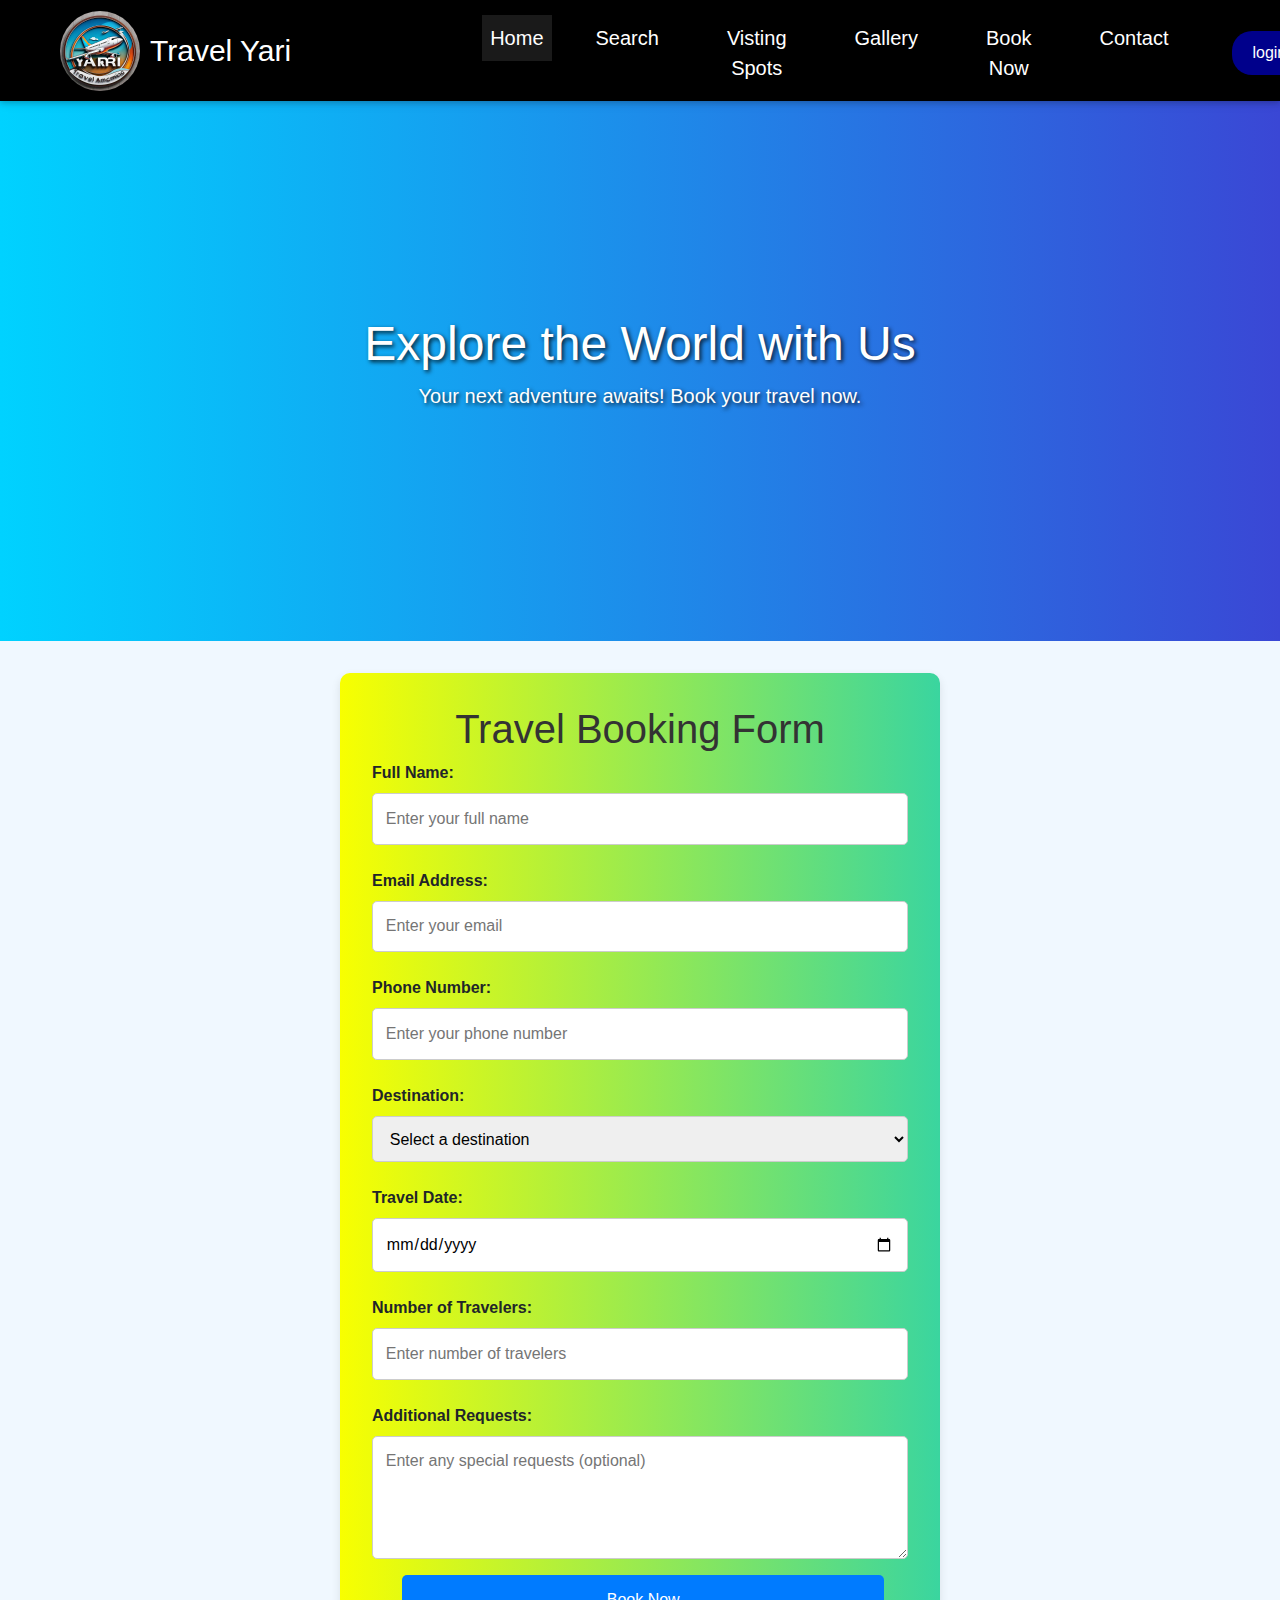
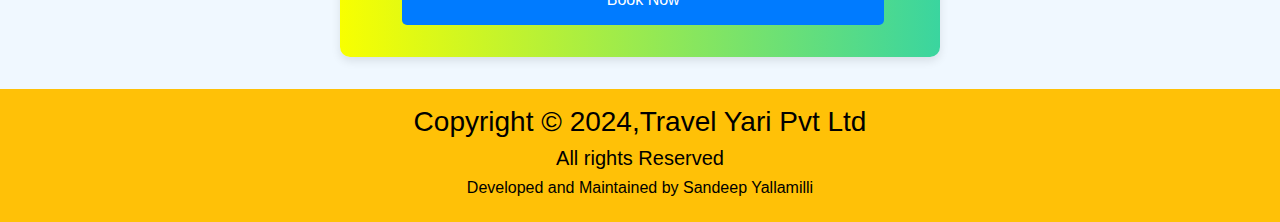
<file: booking.html>
<!DOCTYPE html>
<html lang="en">
<head>
    <meta charset="UTF-8">
    <title>Travelyari</title>
    <meta name="viewport" content="width=device-width, initial-scale=1.0">
    <link rel="stylesheet" href="mdb.css">
    <link rel="stylesheet" href="bootstrap1.css">
    <link rel="stylesheet" href="https://fonts.googleapis.com/css2?family=Poppins:wght@400;700&display=swap">
    <link rel="stylesheet" href="https://cdnjs.cloudflare.com/ajax/libs/font-awesome/4.7.0/css/font-awesome.min.css">
    <link rel="short icon" href="images/logo.jpg">
    <link rel="stylesheet" href="css/booking.css">
</head>
<body>
    <nav class="navbar navbar-expand-lg navbar-dark head">
        <img class="travel" src="images/travel.jpg">
        <a class="navbar-brand" href="index.html">Travel Yari</a>
        <div class="container">
                <ul class="navbar-nav">
                    <li class="nav-item active">
                      <a class="nav-link" href="index.html">Home <span class="sr-only">(current)</span></a>
                    </li>
                    <li class="nav-item px-3">
                      <a class="nav-link" href="search.html">Search</a>
                    </li>
                    <li class="nav-item px-3">
                      <a class="nav-link" href="visit.html">Visting Spots</a>
                    </li>
                    <li class="nav-item px-3">
                      <a class="nav-link" href="gallery.html">Gallery</a>
                    </li>
                    <li class="nav-item px-3">
                      <a class="nav-link" href="booking.html">Book Now</a>
                    </li>
                    <li class="nav-item px-3">
                        <a class="nav-link" href="contact.html">Contact</a>
                    </li>    
                </ul>
                <button><a href="login.html">login</a></button>
        </div>
    </nav>
    
<!-- Hero Section -->
<section class="hero text-center">
  <div>
      <h1>Explore the World with Us</h1>
      <p>Your next adventure awaits! Book your travel now.</p>
  </div>
</section>

<!-- Booking Form -->
 <section>
  <div class="container1">
    <h1 class="title">Travel Booking Form</h1>
    <form id="travelBookingForm">
        <!-- Traveler Name -->
        <div class="form-group">
            <label for="name">Full Name:</label>
            <input type="text" id="name" name="name" placeholder="Enter your full name" required>
        </div>
        <!-- Email Address -->
        <div class="form-group">
            <label for="email">Email Address:</label>
            <input type="email" id="email" name="email" placeholder="Enter your email" required>
        </div>
        <!-- Phone Number -->
        <div class="form-group">
            <label for="phone">Phone Number:</label>
            <input type="tel" id="phone" name="phone" placeholder="Enter your phone number" required>
        </div>
        <!-- Destination -->
        <div class="form-group">
            <label for="destination">Destination:</label>
            <select id="destination" name="destination" required>
                <option value="">Select a destination</option>
                <option value="paris">Paris</option>
                <option value="maldives">Maldives</option>
                <option value="tokyo">Tokyo</option>
                <option value="newyork">New York</option>
                <option value="dubai">Dubai</option>
            </select>
        </div>
        <!-- Travel Date -->
        <div class="form-group">
            <label for="travelDate">Travel Date:</label>
            <input type="date" id="travelDate" name="travelDate" required>
        </div>
        <!-- Number of Travelers -->
        <div class="form-group">
            <label for="travelers">Number of Travelers:</label>
            <input type="number" id="travelers" name="travelers" placeholder="Enter number of travelers" min="1" required>
        </div>
        <!-- Additional Requests -->
        <div class="form-group">
            <label for="requests">Additional Requests:</label>
            <textarea id="requests" name="requests" rows="4" placeholder="Enter any special requests (optional)"></textarea>
        </div>
        <!-- Submit Button -->
        <button class="ton" type="submit">Book Now</button>
    </form>
    <div id="responseMessage" class="response-message">
        Thank you! Your booking has been submitted successfully.
    </div>
</div>
 </section>
 <script>
  document.getElementById('travelBookingForm').addEventListener('submit', function(event) {
      event.preventDefault(); // Prevent default form submission

      const responseMessage = document.getElementById('responseMessage');
      responseMessage.style.display = 'block'; // Show the response message
      responseMessage.textContent = "Thank you! Your booking has been submitted successfully.";

      // Optionally reset the form
      event.target.reset();
  });
</script>
<footer class="p-3 bg-warning text-center">
  <div>
      <div class="col">
          <h3>Copyright &copy; 2024,Travel Yari Pvt Ltd</h3>
          <h5>All rights Reserved</h5>
          <h6>Developed and Maintained by Sandeep Yallamilli</h6>
      </div>
  </div>
</footer>
</body>
</html>
</file>
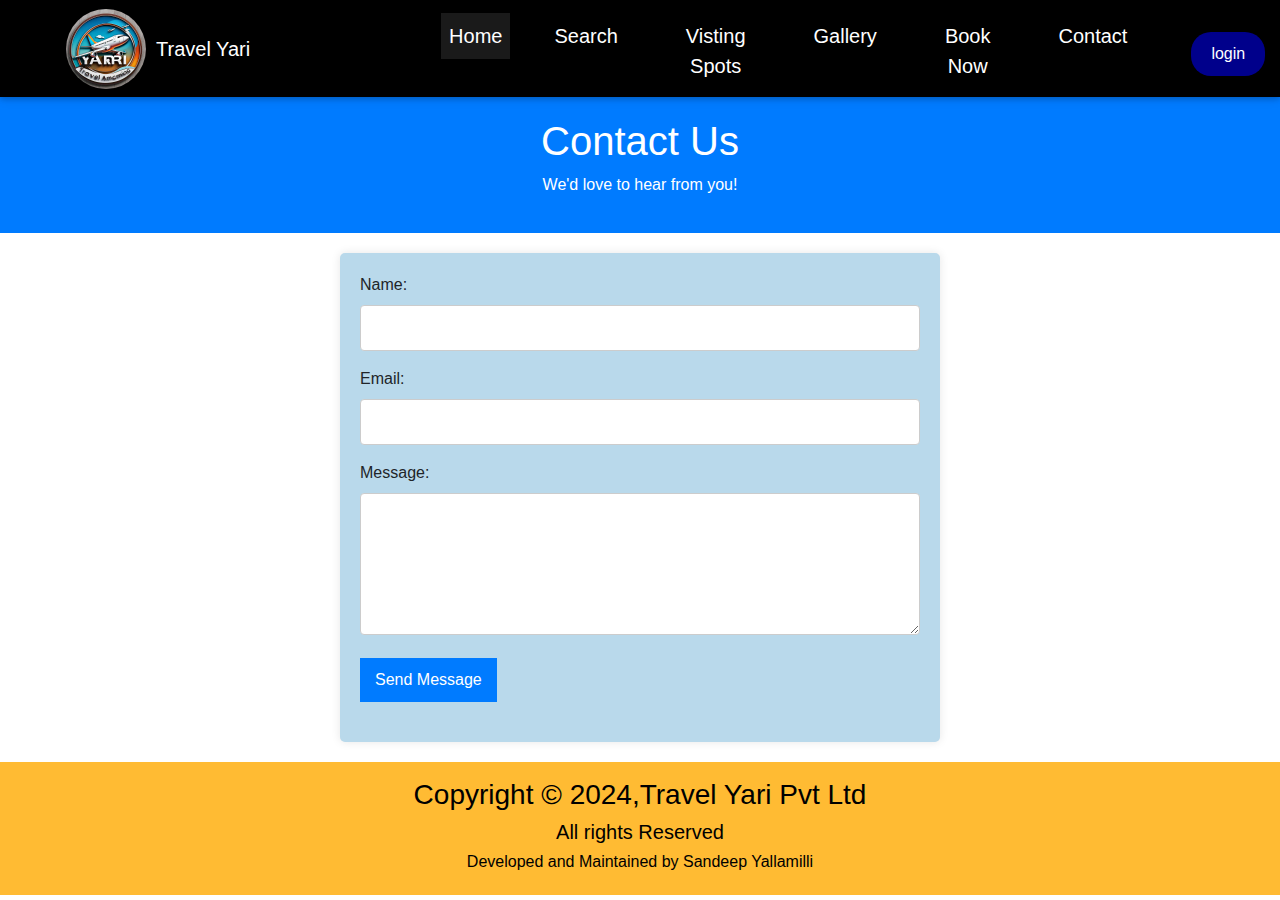
<file: contact.html>
<!DOCTYPE html>
<html lang="en">
<head>
    <meta charset="UTF-8">
    <meta name="viewport" content="width=device-width, initial-scale=1.0">
    <title>Travelyari</title>
    <link rel="stylesheet" href="css/contact.css">
    <link rel="stylesheet" href="bootstrap1.css">
    <link rel="stylesheet" href="mdb.css">
    <link rel="short icon" href="images/logo.jpg">
</head>
<body>
    <nav class="navbar navbar-expand-lg navbar-dark head">
        <img class="travel" src="images/travel.jpg">
        <a class="navbar-brand" href="index.html">Travel Yari</a>
        <div class="container">
                <ul class="navbar-nav">
                    <li class="nav-item active">
                      <a class="nav-link" href="index.html">Home <span class="sr-only">(current)</span></a>
                    </li>
                    <li class="nav-item px-3">
                      <a class="nav-link" href="search.html">Search</a>
                    </li>
                    <li class="nav-item px-3">
                      <a class="nav-link" href="visit.html">Visting Spots</a>
                    </li>
                    <li class="nav-item px-3">
                      <a class="nav-link" href="gallery.html">Gallery</a>
                    </li>
                    <li class="nav-item px-3">
                      <a class="nav-link" href="booking.html">Book Now</a>
                    </li>
                    <li class="nav-item px-3">
                        <a class="nav-link" href="contact.html">Contact</a>
                    </li>    
                </ul>
                <div class="contact">
                    <button><a href="login.html">login</a></button>
                </div>
        </div>  
    </nav>
    <header>
        <h1>Contact Us</h1>
        <p>We'd love to hear from you!</p>
    </header>
    
    <main>
        <form id="contactForm">
            <div class="form-group">
                <label for="name">Name:</label>
                <input type="text" id="name" name="name" required>
            </div>
            <div class="form-group">
                <label for="email">Email:</label>
                <input type="email" id="email" name="email" required>
            </div>
            <div class="form-group">
                <label for="message">Message:</label>
                <textarea id="message" name="message" rows="5" required></textarea>
            </div>
            <button type="submit">Send Message</button>
        </form>
        <div id="responseMessage" class="response-message"></div>
    </main>

    <footer class="p-3 bg-warning text-center">
        <div>
            <div class="col">
                <h3>Copyright &copy; 2024,Travel Yari Pvt Ltd</h3>
                <h5>All rights Reserved</h5>
                <h6>Developed and Maintained by Sandeep Yallamilli</h6>
            </div>
        </div>
    </footer>

    <script src="js/contact.js"></script>
</body>
</html>
</file>
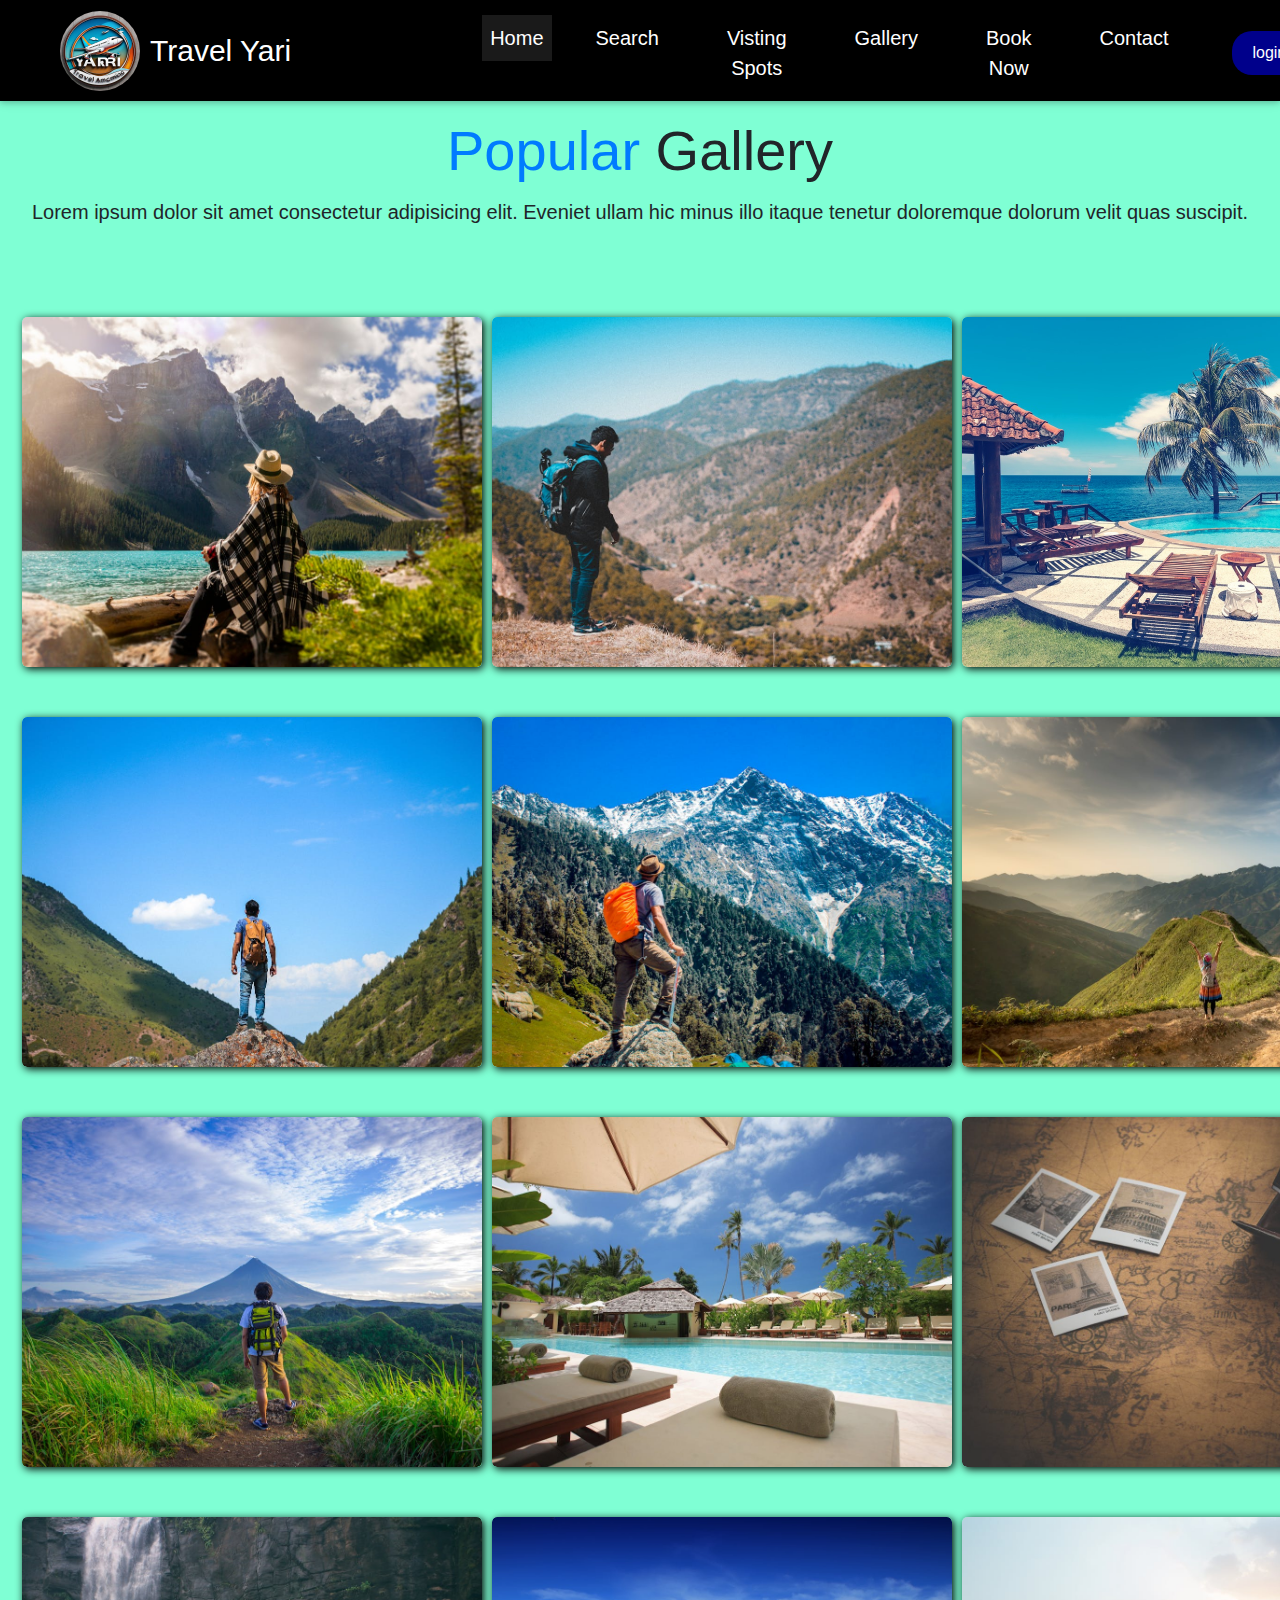
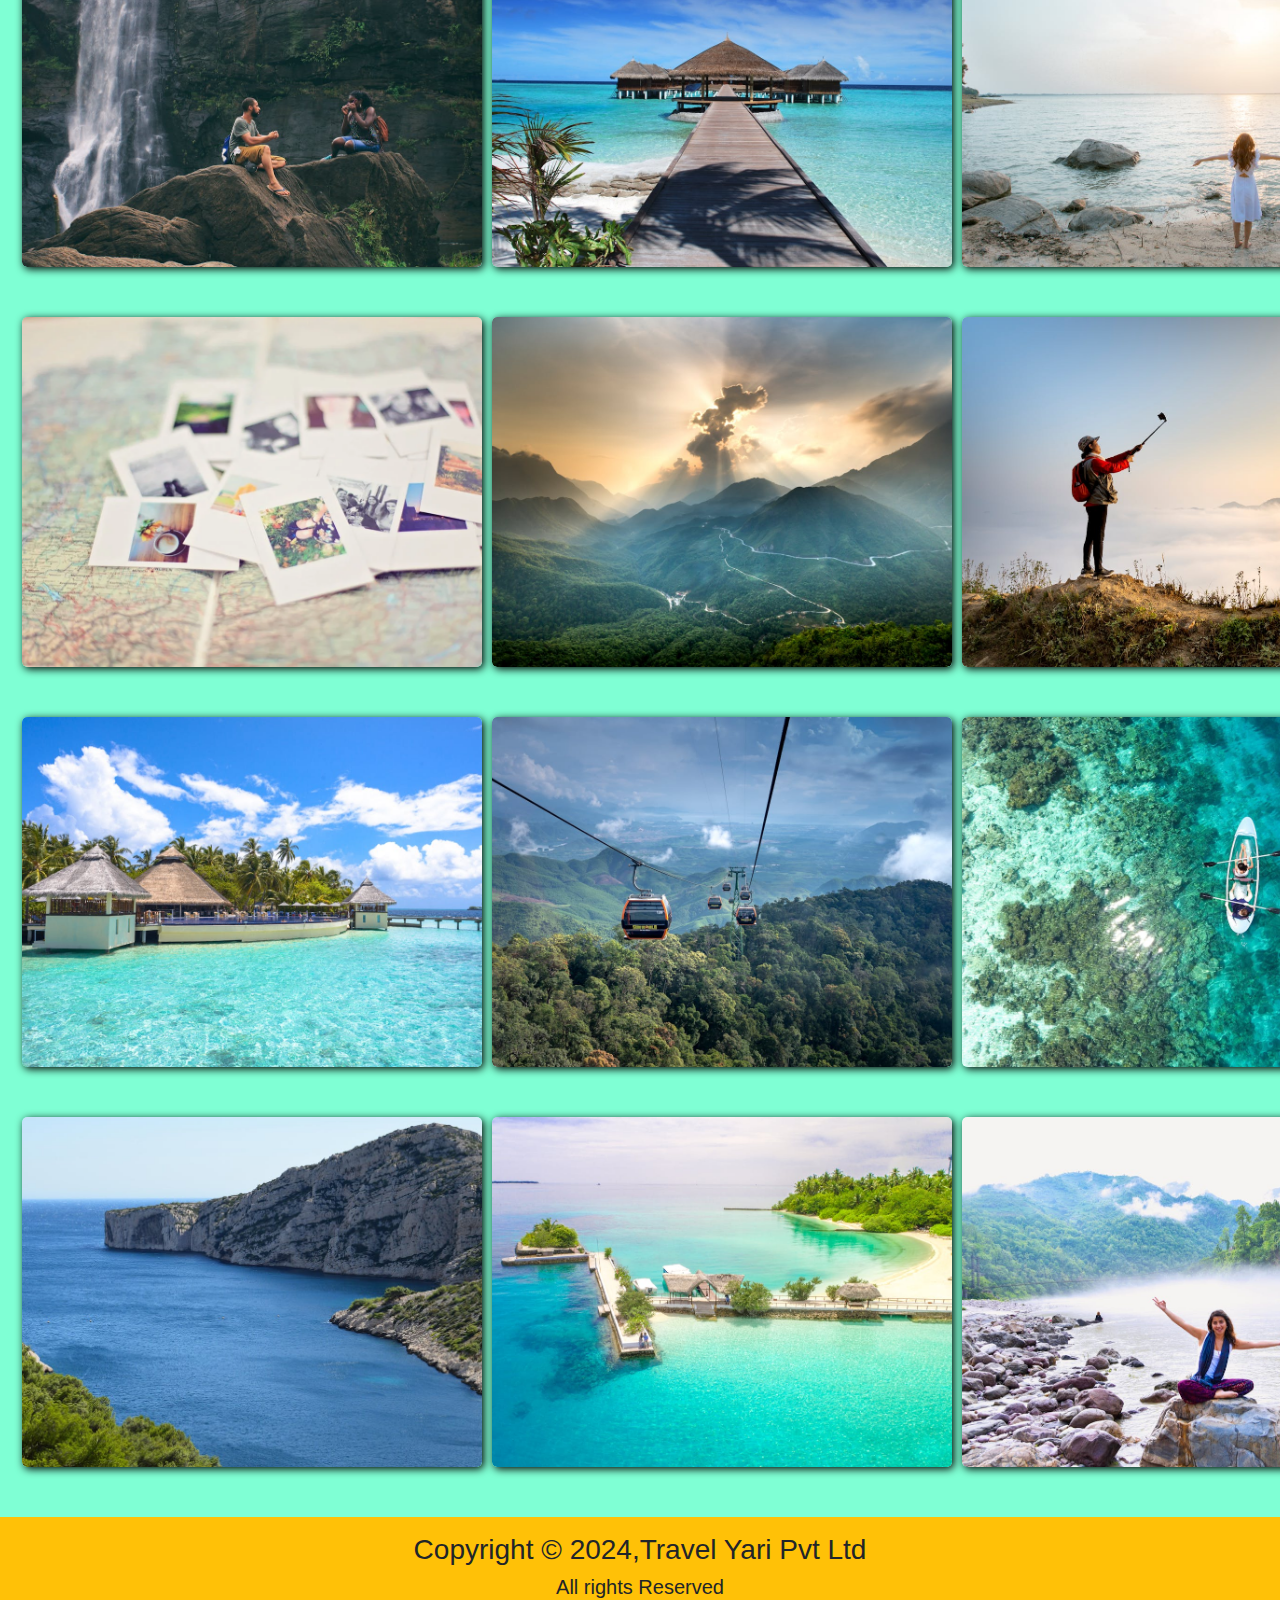
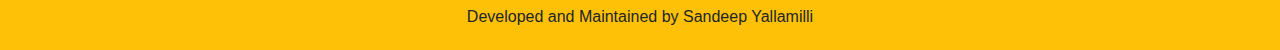
<file: gallery.html>
<!DOCTYPE html>
<html lang="en">
<head>
    <meta charset="UTF-8"><title>Travelyari</title>
    <meta name="viewport" content="width=device-width, initial-scale=1.0">
    
    <link rel="stylesheet" href="mdb.css">
    <link rel="stylesheet" href="bootstrap1.css">
    <link rel="stylesheet" href="https://fonts.googleapis.com/css2?family=Poppins:wght@400;700&display=swap">
    <link rel="stylesheet" href="https://cdnjs.cloudflare.com/ajax/libs/font-awesome/4.7.0/css/font-awesome.min.css">
    <link rel="short icon" href="images/logo.jpg">
    <link rel="stylesheet" href="css/gallery.css">
</head>
<body>
    <nav class="navbar navbar-expand-lg navbar-dark head">
        <img class="travel" src="images/travel.jpg">
        <a class="navbar-brand" href="index.html">Travel Yari</a>
        <div class="container">
                <ul class="navbar-nav">
                    <li class="nav-item active">
                      <a class="nav-link" href="index.html">Home <span class="sr-only">(current)</span></a>
                    </li>
                    <li class="nav-item px-3">
                      <a class="nav-link" href="search.html">Search</a>
                    </li>
                    <li class="nav-item px-3">
                      <a class="nav-link" href="visit.html">Visting Spots</a>
                    </li>
                    <li class="nav-item px-3">
                      <a class="nav-link" href="gallery.html">Gallery</a>
                    </li>
                    <li class="nav-item px-3">
                        <a class="nav-link" href="booking.html">Book Now</a>
                    </li>
                    <li class="nav-item px-3">
                      <a class="nav-link" href="contact.html">Contact</a>
                    </li>
                </ul>
                <button><a href="login.html">login</a></button>   
        </div>   
    </nav>
    <section>
        <div class="row text-center">
            <div class="col">
                 <h5 class="display-4 m-3">
                    <span class="text-primary">Popular</span> Gallery
                 </h5>
                 <p class="h5">Lorem ipsum dolor sit amet consectetur adipisicing elit. Eveniet ullam hic minus illo itaque tenetur doloremque dolorum velit quas suscipit.</p>
            </div>
        </div>
        <div class="gallery">
          <div class="box">
              <div class="image">
                  <img src="images/gallery1.jpeg">
              </div>
              <div class="image">
                  <img src="images/gallery2.jpeg">
              </div>
              <div class="image">
                  <img src="images/gallery3.png">
              </div>
          </div>
          <div class="box">
              <div class="image">
                  <img src="images/gallery4.jpeg">
              </div>
              <div class="image">
                  <img src="images/gallery5.jpeg">
              </div>
              <div class="image">
                  <img src="images/gallery6.jpeg">
              </div>
          </div>
          <div class="box">
              <div class="image">
                  <img src="images/gallery7.jpeg">
              </div>
              <div class="image">
                  <img src="images/gallery8.jpeg">
              </div>
              <div class="image">
                  <img src="images/gallery9.jpeg">
              </div>
          </div>
          <div class="box">
              <div class="image">
                  <img src="images/gallery10.jpeg">
              </div>
              <div class="image">
                  <img src="images/gallery11.jpeg">
              </div>
              <div class="image">
                  <img src="images/gallery12.jpeg">
              </div>
          </div>
          <div class="box">
              <div class="image">
                  <img src="images/gallery13.webp">
              </div>
              <div class="image">
                  <img src="images/gallery14.jpeg">
              </div>
              <div class="image">
                  <img src="images/gallery15.jpeg">
              </div>
          </div>
          <div class="box">
              <div class="image">
                  <img src="images/gallery16.jpeg">
              </div>
              <div class="image">
                  <img src="images/gallery17.jpeg">
              </div>
              <div class="image">
                  <img src="images/gallery18.jpeg">
              </div>
          </div>
          <div class="box">
              <div class="image">
                  <img src="images/gallery19.jpeg">
              </div>
              <div class="image">
                  <img src="images/gallery20.jpeg">
              </div>
              <div class="image">
                  <img src="images/gallery21.jpeg">
              </div>
          </div>
        </div>
    </section>
    <footer class="p-3 bg-warning text-center">
        <div>
            <div class="col">
                <h3>Copyright &copy; 2024,Travel Yari Pvt Ltd</h3>
                <h5>All rights Reserved</h5>
                <h6>Developed and Maintained by Sandeep Yallamilli</h6>
            </div>
        </div>
    </footer>


</body>  
</html>
</file>
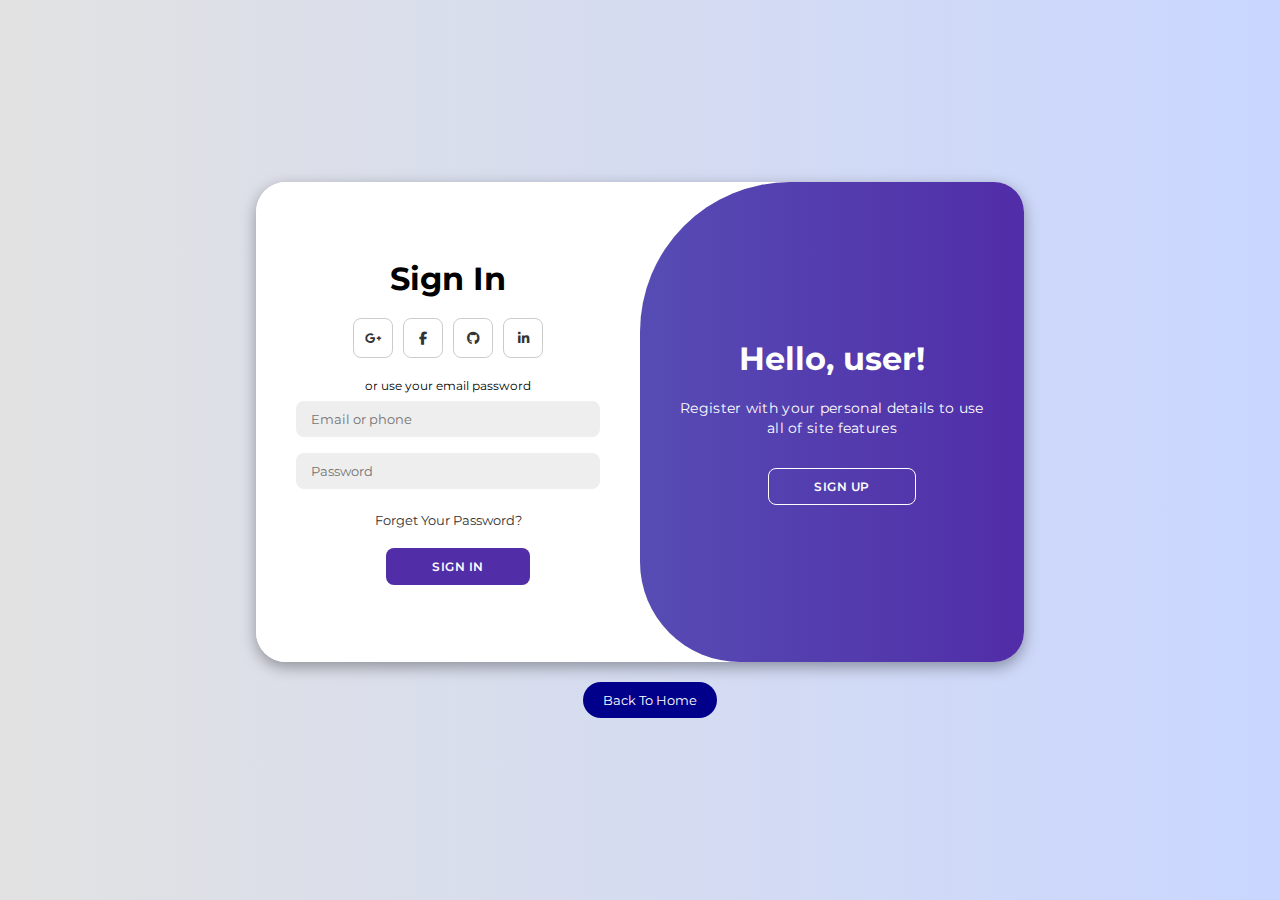
<file: login.html>
<!DOCTYPE html>
<html lang="en">

<head>
    <meta charset="UTF-8">
    <meta name="viewport" content="width=device-width, initial-scale=1.0">
    <link rel="stylesheet" href="https://cdnjs.cloudflare.com/ajax/libs/font-awesome/6.4.2/css/all.min.css">
    <link rel="stylesheet" href="css/login.css">
    <link rel="short icon" href="images/logo.jpg">
    <title>Travelyari</title>
</head>

<body>

    <div class="container" id="container">
        <div class="form-container sign-up">
            <form>
                <h1>Create Account</h1>
                <div class="social-icons">
                    <a href="#" class="icon"><i class="fa-brands fa-google-plus-g"></i></a>
                    <a href="#" class="icon"><i class="fa-brands fa-facebook-f"></i></a>
                    <a href="#" class="icon"><i class="fa-brands fa-github"></i></a>
                    <a href="#" class="icon"><i class="fa-brands fa-linkedin-in"></i></a>
                </div>
                <span>or use your email for registeration</span>
                <input type="text" placeholder="Name">
                <input type="email" placeholder="Email">
                <input type="password" placeholder="Password">
                <button>Sign Up</button>
            </form>
        </div>
        <div class="form-container sign-in">
            <form>
                <h1>Sign In</h1>
                <div class="social-icons">
                    <a href="#" class="icon"><i class="fa-brands fa-google-plus-g"></i></a>
                    <a href="#" class="icon"><i class="fa-brands fa-facebook-f"></i></a>
                    <a href="#" class="icon"><i class="fa-brands fa-github"></i></a>
                    <a href="#" class="icon"><i class="fa-brands fa-linkedin-in"></i></a>
                </div>
                <span>or use your email password</span>
                <input type="email" placeholder="Email or phone" id="email">
                <input type="password" placeholder="Password" id="password">
                <a href="#">Forget Your Password?</a>
                <button>Sign In</button>
            </form>
        </div>
        <div class="toggle-container">
            <div class="toggle">
                <div class="toggle-panel toggle-left">
                    <h1>Welcome Back!</h1>
                    <p>Enter your personal details to use all of site features</p>
                    <button class="hidden" id="login">Sign In</button>
                </div>
                <div class="toggle-panel toggle-right">
                    <h1>Hello, user!</h1>
                    <p>Register with your personal details to use all of site features</p>
                    <button class="hidden" id="register">Sign Up</button>
                </div>
            </div>
        </div> 
    </div>
    <button><a href="index.html">Back To Home</a></button>  
    <script src="js/script.js"></script>
</body>

</html>
</file>
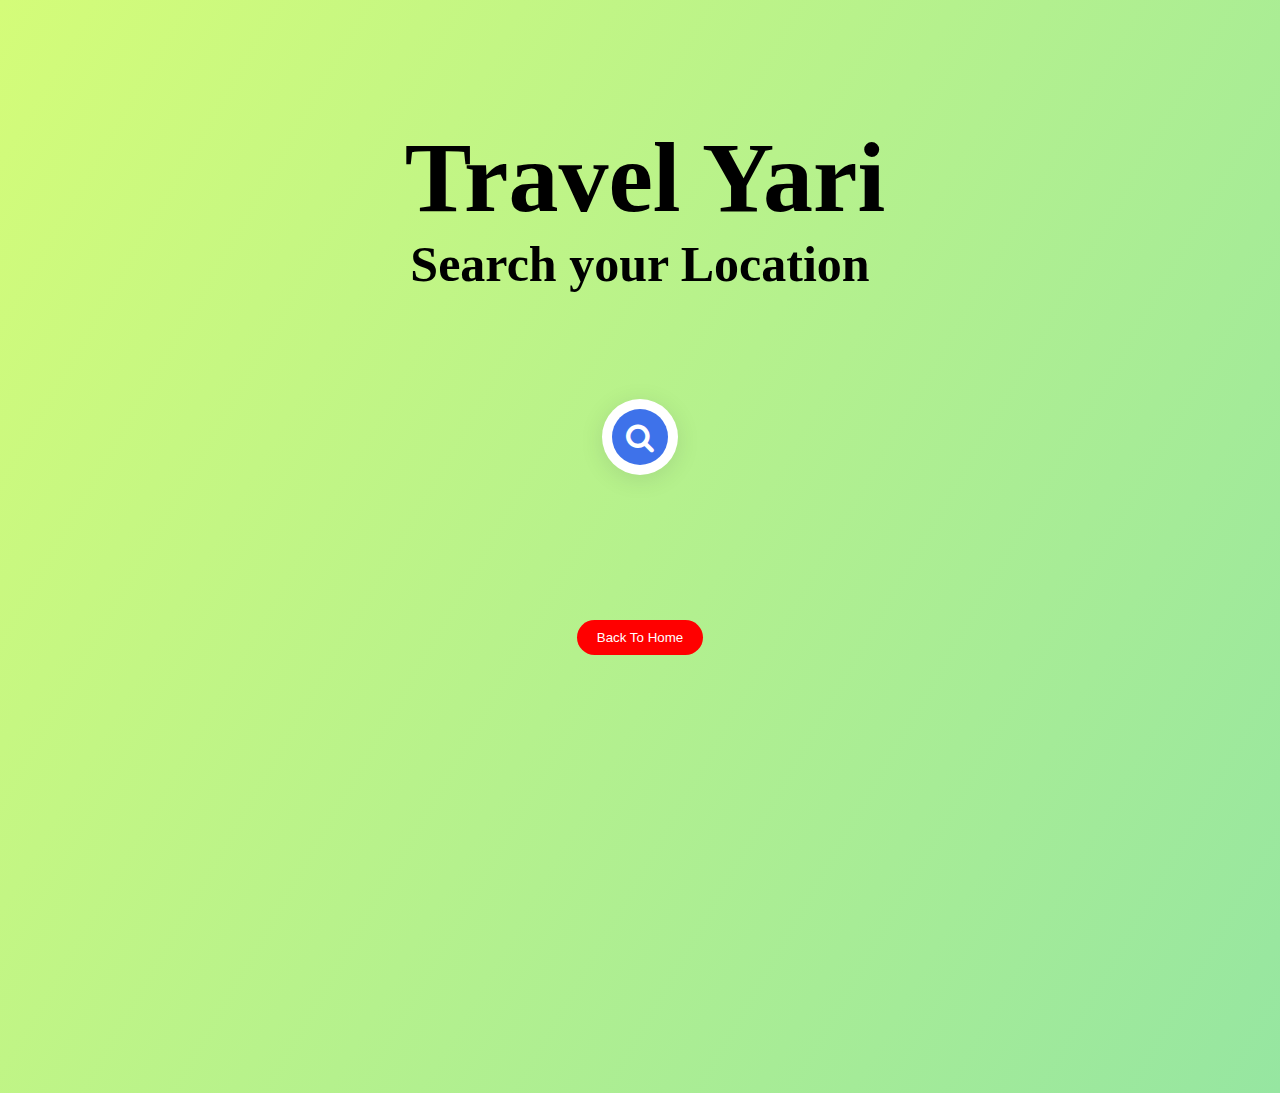
<file: search.html>
<!DOCTYPE html>
    <html lang="en">
    <head>
        <meta charset="UTF-8">
        <meta name="viewport" content="width=device-width, initial-scale=1.0">
        <link rel="stylesheet" href="https://cdnjs.cloudflare.com/ajax/libs/font-awesome/4.7.0/css/font-awesome.min.css">
        <link rel="stylesheet" href="css/search.css">
        <link rel="short icon" href="images/logo.jpg">
        <title>Travelyari</title>
    </head>
    <body>
        <div>
            <h1>Travel Yari</h1>
            <h2>Search your Location</h2>
        </div>
        <div class="container">
            <form action="https://www.google.com/search" class="search" id="search-bar">
                <input type="search" placeholder="Such your Location..." name="q" class="search__input">
    
                <div class="search__button" id="search-button">
                    <i class="fa fa-search search__icon"></i>
                    <i class="fa fa-times search__close"></i>
                </div>
            </form>
            <button><a href="index.html">Back To Home</a></button>   
        </div>
        
        <script src="js/search.js"></script>
    </body>
</html>
</file>
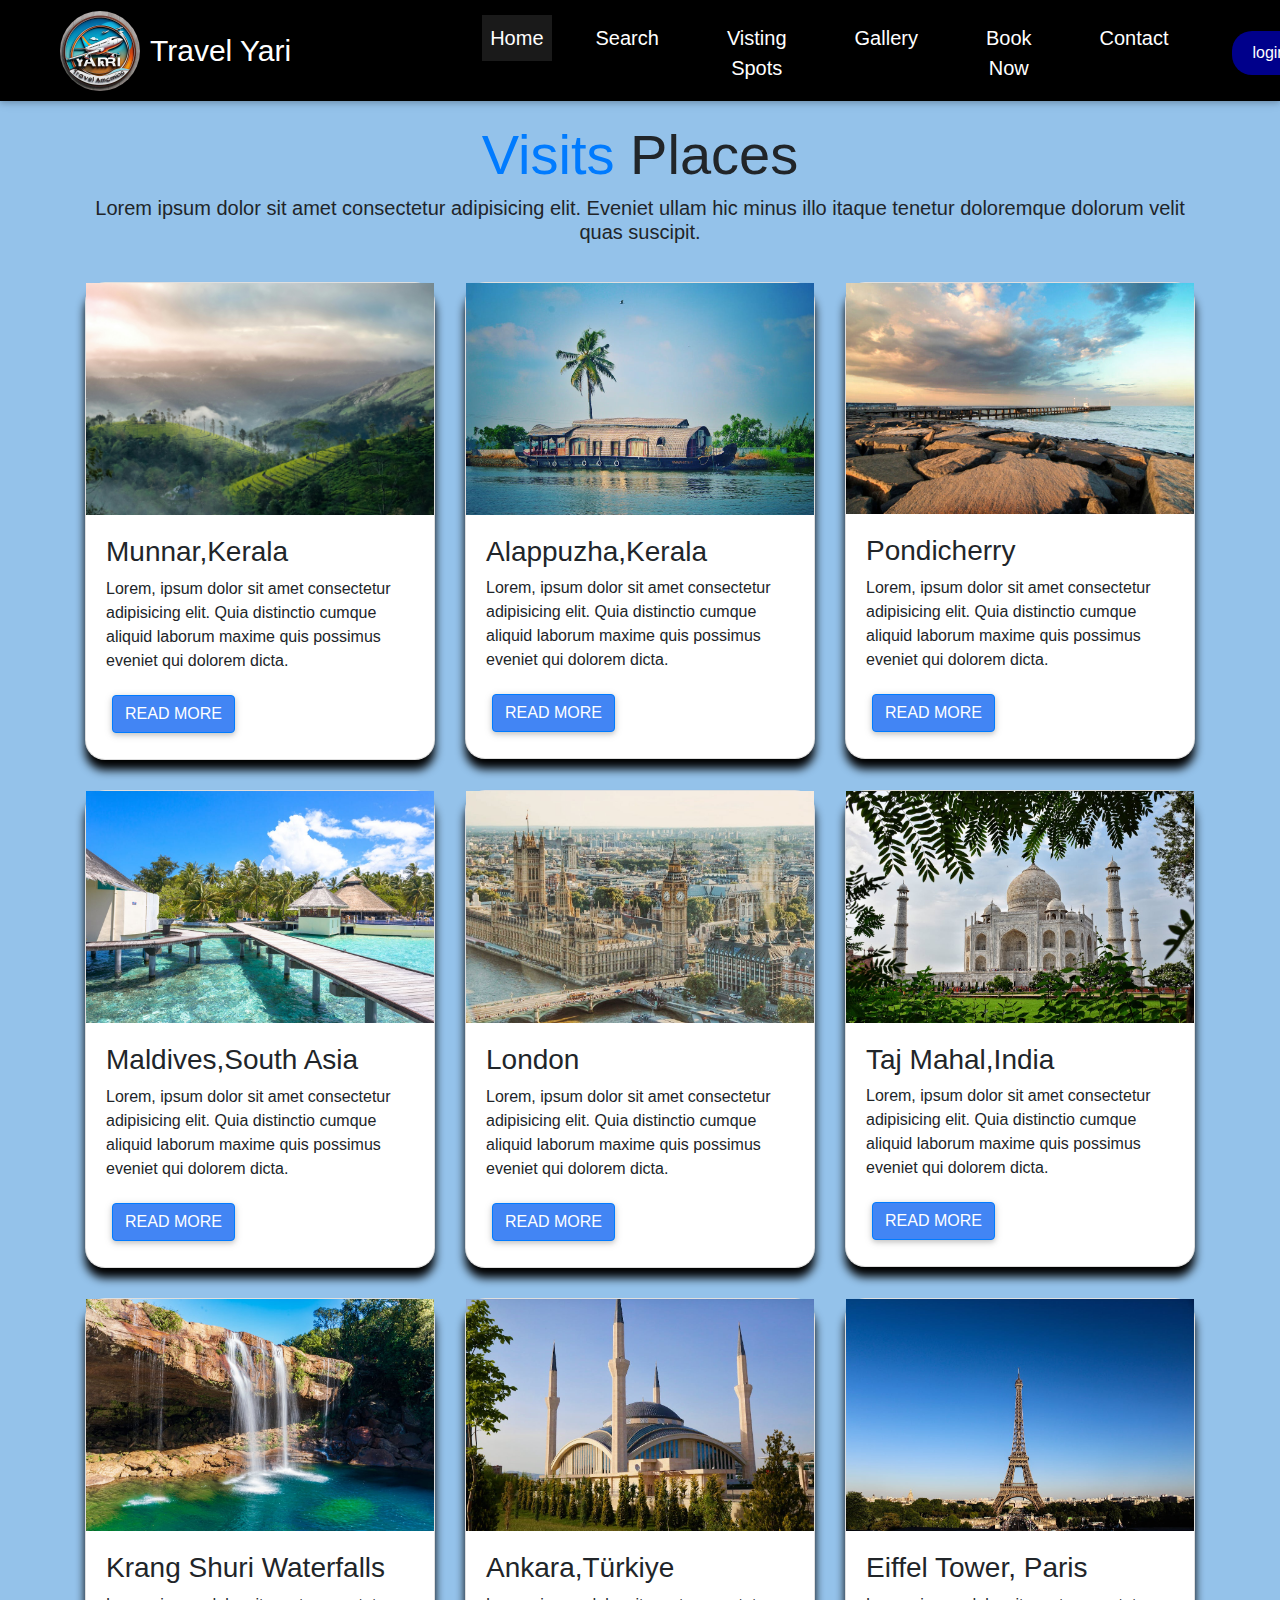
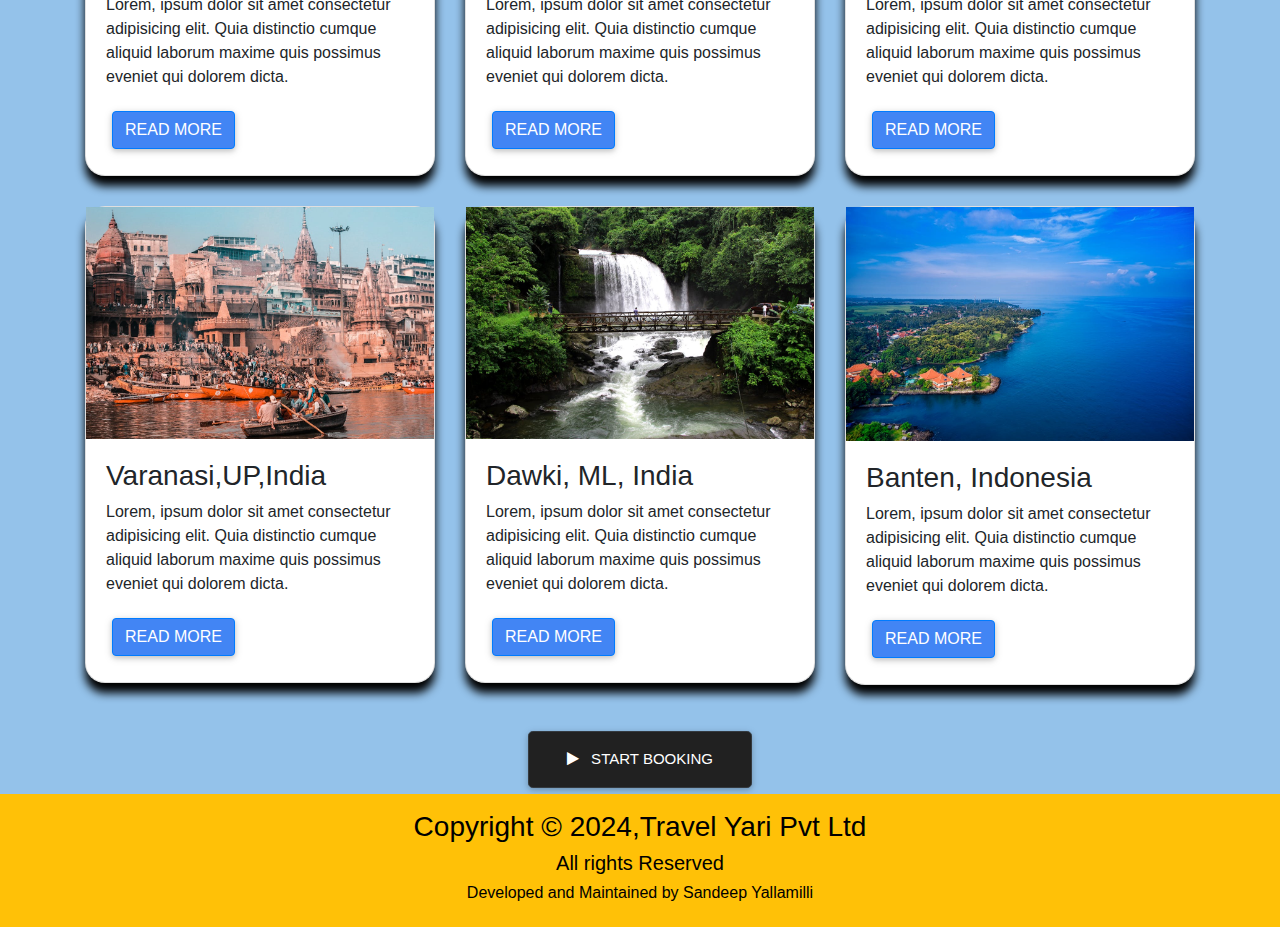
<file: visit.html>
<!DOCTYPE html>
<html lang="en">
<head>
    <meta charset="UTF-8"><title>Travelyari</title>
    <meta name="viewport" content="width=device-width, initial-scale=1.0">
    
    <link rel="stylesheet" href="mdb.css">
    <link rel="stylesheet" href="bootstrap1.css">
    <link rel="stylesheet" href="https://fonts.googleapis.com/css2?family=Poppins:wght@400;700&display=swap">
    <link rel="stylesheet" href="https://cdnjs.cloudflare.com/ajax/libs/font-awesome/4.7.0/css/font-awesome.min.css">
    <link rel="short icon" href="images/logo.jpg">
    <link rel="stylesheet" href="css/visit.css">
</head>
<body>
    <nav class="navbar navbar-expand-lg navbar-dark head">
        <img class="travel" src="images/travel.jpg">
        <a class="navbar-brand" href="index.html">Travel Yari</a>
        <div class="container">
                <ul class="navbar-nav">
                    <li class="nav-item active">
                      <a class="nav-link" href="index.html">Home <span class="sr-only">(current)</span></a>
                    </li>
                    <li class="nav-item px-3">
                      <a class="nav-link" href="search.html">Search</a>
                    </li>
                    <li class="nav-item px-3">
                      <a class="nav-link" href="visit.html">Visting Spots</a>
                    </li>
                    <li class="nav-item px-3">
                      <a class="nav-link" href="gallery.html">Gallery</a>
                    </li>
                    <li class="nav-item px-3">
                        <a class="nav-link" href="booking.html">Book Now</a>
                    </li>
                    <li class="nav-item px-3">
                      <a class="nav-link" href="contact.html">Contact</a>
                    </li>
                </ul>
                <button><a href="login.html">login</a></button>   
        </div>   
    </nav>

    <section>
        <div class="container">
                <div class="row text-center">
                   <div class="col">
                        <h5 class="display-4">
                           <span class="text-primary">Visits</span> Places
                        </h5>
                        <p class="h5">Lorem ipsum dolor sit amet consectetur adipisicing elit. Eveniet ullam hic minus illo itaque tenetur doloremque dolorum velit quas suscipit.</p>
                    </div>
                </div>
                <div class="row site">
                    <div class="col-md-4">
                        <div class="card img">
                            <img src="images/card1.jpeg" class="img-fluid">
                            <div class="card-body">
                                <h3>Munnar,Kerala</h3>
                                <p>Lorem, ipsum dolor sit amet consectetur adipisicing elit. Quia distinctio cumque aliquid laborum maxime quis possimus eveniet qui dolorem dicta.</p>
                                <button class="btn btn-primary">Read More</button>
                            </div>
                        </div>                      
                    </div>
                    <div class="col-md-4">
                       <div class="card img">
                           <img src="images/card2.jpeg" class="img-fluid">
                            <div class="card-body">
                              <h3>Alappuzha,Kerala</h3>
                              <p>Lorem, ipsum dolor sit amet consectetur adipisicing elit. Quia distinctio cumque aliquid laborum maxime quis possimus eveniet qui dolorem dicta.</p>
                                <button class="btn btn-primary">Read More</button>
                            </div>
                        </div>
                    </div>
                    <div class="col-md-4">
                       <div class="card img">
                            <img src="images/card3.jpg" class="img-fluid">
                            <div class="card-body">
                               <h3>Pondicherry</h3>
                               <p>Lorem, ipsum dolor sit amet consectetur adipisicing elit. Quia distinctio cumque aliquid laborum maxime quis possimus eveniet qui dolorem dicta.</p>
                               <button class="btn btn-primary">Read More</button>
                            </div>
                        </div>
                    </div>
                </div>
                <div class="row site">
                    <div class="col-md-4">
                        <div class="card img">
                            <img src="images/card4.jpeg" class="img-fluid">
                            <div class="card-body">
                                <h3>Maldives,South Asia</h3>
                                <p>Lorem, ipsum dolor sit amet consectetur adipisicing elit. Quia distinctio cumque aliquid laborum maxime quis possimus eveniet qui dolorem dicta.</p>
                                <button class="btn btn-primary">Read More</button>
                            </div>
                        </div>                      
                    </div>
                    <div class="col-md-4">
                       <div class="card img">
                           <img src="images/card5.jpeg" class="img-fluid">
                            <div class="card-body">
                              <h3>London</h3>
                              <p>Lorem, ipsum dolor sit amet consectetur adipisicing elit. Quia distinctio cumque aliquid laborum maxime quis possimus eveniet qui dolorem dicta.</p>
                                <button class="btn btn-primary">Read More</button>
                            </div>
                        </div>
                    </div>
                    <div class="col-md-4">
                       <div class="card img">
                            <img src="images/card6.jpeg" class="img-fluid">
                            <div class="card-body">
                               <h3>Taj Mahal,India</h3>
                               <p>Lorem, ipsum dolor sit amet consectetur adipisicing elit. Quia distinctio cumque aliquid laborum maxime quis possimus eveniet qui dolorem dicta.</p>
                               <button class="btn btn-primary">Read More</button>
                            </div>
                        </div>
                    </div>
                </div>        
        </div>
        <div class="container">

            <div class="row site">
                <div class="col-md-4">
                    <div class="card img">
                        <img src="images/card7.jpeg" class="img-fluid">
                        <div class="card-body">
                            <h3>Krang Shuri Waterfalls</h3>
                            <p>Lorem, ipsum dolor sit amet consectetur adipisicing elit. Quia distinctio cumque aliquid laborum maxime quis possimus eveniet qui dolorem dicta.</p>
                            <button class="btn btn-primary">Read More</button>
                        </div>
                    </div>                      
                </div>
                <div class="col-md-4">
                   <div class="card img">
                       <img src="images/card8.jpeg" class="img-fluid">
                        <div class="card-body">
                          <h3> Ankara,Türkiye</h3>
                          <p>Lorem, ipsum dolor sit amet consectetur adipisicing elit. Quia distinctio cumque aliquid laborum maxime quis possimus eveniet qui dolorem dicta.</p>
                            <button class="btn btn-primary">Read More</button>
                        </div>
                    </div>
                </div>
                <div class="col-md-4">
                   <div class="card img">
                        <img src="images/card9.jpeg" class="img-fluid">
                        <div class="card-body">
                           <h3>Eiffel Tower, Paris</h3>
                           <p>Lorem, ipsum dolor sit amet consectetur adipisicing elit. Quia distinctio cumque aliquid laborum maxime quis possimus eveniet qui dolorem dicta.</p>
                           <button class="btn btn-primary">Read More</button>
                        </div>
                    </div>
                </div>
            </div>
            <div class="row site">
                <div class="col-md-4">
                    <div class="card img">
                        <img src="images/card10.jpeg" class="img-fluid">
                        <div class="card-body">
                            <h3>Varanasi,UP,India</h3>
                            <p>Lorem, ipsum dolor sit amet consectetur adipisicing elit. Quia distinctio cumque aliquid laborum maxime quis possimus eveniet qui dolorem dicta.</p>
                            <button class="btn btn-primary">Read More</button>
                        </div>
                    </div>                      
                </div>
                <div class="col-md-4">
                   <div class="card img">
                       <img src="images/card11.jpeg" class="img-fluid">
                        <div class="card-body">
                          <h3>Dawki, ML, India</h3>
                          <p>Lorem, ipsum dolor sit amet consectetur adipisicing elit. Quia distinctio cumque aliquid laborum maxime quis possimus eveniet qui dolorem dicta.</p>
                            <button class="btn btn-primary">Read More</button>
                        </div>
                    </div>
                </div>
                <div class="col-md-4">
                   <div class="card img">
                        <img src="images/card12.jpeg" class="img-fluid">
                        <div class="card-body">
                           <h3>Banten, Indonesia</h3>
                           <p>Lorem, ipsum dolor sit amet consectetur adipisicing elit. Quia distinctio cumque aliquid laborum maxime quis possimus eveniet qui dolorem dicta.</p>
                           <button class="btn btn-primary">Read More</button>
                        </div>
                    </div>
                </div>
            </div>  
            <div class="row mt-3">
                <div class="col text-center">
                    <button class="btn btn-dark btn-lg site">
                      <a href="booking.html"><i class="fa fa-play mr-2"></i> START BOOKING</a>
                    </button>
                </div>
            </div>
    </div>
    </section>  
    <footer class="p-3 bg-warning text-center">
        <div>
            <div class="col">
                <h3>Copyright &copy; 2024,Travel Yari Pvt Ltd</h3>
                <h5>All rights Reserved</h5>
                <h6>Developed and Maintained by Sandeep Yallamilli</h6>
            </div>
        </div>
    </footer>
</body>
</html>
</file>
<file: css/booking.css>
body{
    overflow-x: hidden;
    background-color:aliceblue;
   }
   .head{
    background-color: black;
    color: white;
    padding: 10px;
    text-align: center;
   }
   .top:hover {
    transform: scale(1.1);
    cursor: pointer;
   }
   .img{
    box-shadow:  0px 10px 10px black;
    border-radius: 20px 20px;
   }
   .site{
    margin-top: 30px;
   }
   
   .container{
    margin-top: 20px;
   }
   .navbar-brand{
    font-size: 30px;
    padding: 10px;
    color: white;
   }
   .nav-item {
    color: white;
    font-size: 20px;
   }  
   .top1{
    margin-top: -20%;
   }
   .down{
    margin-top: -20px;
   }
   button{
    margin-top: -15px;
    padding: 10px 20px;
    border-radius: 20px;
    background-color: darkblue;
    color: white;
    border: none;
    cursor: pointer;
    margin-left: 20px;
   }
   button a{
    color: white;
    text-decoration: none;

   }
    .navbar-nav{
    margin-left: 150px;
    margin-top: -15px;
   }
    .navbar-nav li{
    margin-right: 20px;
   }
   .travel{
    width: 80px;
    height: 80px;
    border-radius: 150px;
    margin-left: 50px;
   }
   /* Hero Section */
   .hero {
    background: linear-gradient(90deg, #00d2ff 0%, #3a47d5 100%);
    height: 60vh;
    display: flex;
    align-items: center;
    justify-content: center;
    color: white;
    text-shadow: 2px 2px 4px rgba(0, 0, 0, 0.8);
}
.hero h1 {
    font-size: 3rem;
}
.hero p {
    font-size: 1.25rem;
    margin-top: 0.5rem;
}

/* booking section */
.container1 {
    max-width: 600px;
    margin: 2rem auto;
    background: linear-gradient(90deg, #f8ff00 0%, #3ad59f 100%);
    padding: 2rem;
    border-radius: 10px;
    box-shadow: 0 4px 10px rgba(0, 0, 0, 0.1);
}
.title {
    text-align: center;
    color: #333;
}
.form-group {
    margin-bottom: 1.5rem;
}
.form-group label {
    display: block;
    margin-bottom: 0.5rem;
    font-weight: bold;
}
.form-group input,
.form-group select,
.form-group textarea {
    width: 100%;
    padding: 0.8rem;
    border: 1px solid #ccc;
    border-radius: 5px;
    font-size: 1rem;
}
.form-group textarea {
    resize: vertical;
}
.form-group input:focus,
.form-group select:focus,
.form-group textarea:focus {
    outline: none;
    border-color: #007bff;
    box-shadow: 0 0 5px rgba(0, 123, 255, 0.5);
}
.ton {
    display: block;
    width: 90%;
    padding: 0.8rem;
    background-color: #007bff;
    color: white;
    border: none;
    border-radius: 5px;
    font-size: 1rem;
    cursor: pointer;
    transition: background-color 0.3s;
    margin-left: 30px;
  
}
.ton:hover {
    background-color: #0056b3;
}
.response-message {
    margin-top: 1rem;
    text-align: center;
    font-size: 1rem;
    display: none;
    color: green;
}

/* Footer */
footer {
    text-align: center;
    padding: 10px;
    background: #007BFF;
    color: black;
    position: relative;
    bottom: 0;
    width: 100%;
}
::-webkit-scrollbar{
    width: 5px;
}

::-webkit-scrollbar-thumb{
    background: #0cc1e1;
    border-radius: 30px;
}
   .animate-right {
        animation: rightToLeft 4.5s ease-in-out infinite ;
    }
      .animate-left{
        animation: leftToRight 4.5s ease-in-out infinite;
    }
</file>
<file: css/contact.css>
body {
    font-family: Arial, sans-serif;
    margin: 0;
    padding: 0;
    background-color: aliceblue;
}
.head{
    background-color: black;
    color: white;
    padding: 10px;
    text-align: center;
   }
   .img{
    box-shadow:  0px 10px 10px black;
    border-radius: 20px 20px;
   }
   .site{
    margin-top: 30px;
   }
   
   .container{
    margin-top: 20px;
   }
   .navbar-brand{
    font-size: 30px;
    padding: 10px;
    color: white;
   }
   .nav-item {
    color: white;
    font-size: 20px;
   }  

   .contact button{
    margin-top: -15px;
    padding: 10px 20px;
    border-radius: 20px;
    background-color: darkblue;
    color: white;
    border: none;
    cursor: pointer;
    margin-left: 20px;
   }
    .contact button a{
    color: white;
    text-decoration: none;

   }
    .navbar-nav{
    margin-left: 150px;
    margin-top: -15px;
   }
    .navbar-nav li{
    margin-right: 20px;
   }
   .travel{
    width: 80px;
    height: 80px;
    border-radius: 150px;
    margin-left: 50px;
   }

header {
    background: #007BFF;
    color: white;
    padding: 20px;
    text-align: center;
}

main {
    max-width: 600px;
    margin: 20px auto;
    padding: 20px;
    background: #B9D9EB;
    border-radius: 5px;
    box-shadow: 0 0 10px rgba(0, 0, 0, 0.1);
}

.form-group {
    margin-bottom: 15px;
}

label {
    display: block;
    margin-bottom: 5px;
}

input[type="text"],
input[type="email"],
textarea {
    width: 100%;
    padding: 10px;
    border: 1px solid #ccc;
    border-radius: 4px;
}

button {
    background: #007BFF;
    color: white;
    border: none;
    padding: 10px 15px;
    border-radius: 4px;
    cursor: pointer;
}

button:hover {
    background: #0056b3;
}

.response-message {
    margin-top: 20px;
    font-weight: bold;
    color: green;
}

footer {
    text-align: center;
    padding: 10px;
    background: #007BFF;
    color: black;
    position: relative;
    bottom: 0;
    width: 100%;
}
::-webkit-scrollbar{
    width: 5px;
}

::-webkit-scrollbar-thumb{
    background: #0cc1e1;
    border-radius: 30px;
}
</file>
<file: css/gallery.css>
body{
    overflow-x: hidden;
    background-color: aquamarine;
}
.head{
    background-color: black;
    color: white;
    padding: 10px;
    text-align: center;
   }
   .img{
    box-shadow:  0px 10px 10px black;
    border-radius: 20px 20px;
   }
   .site{
    margin-top: 30px;
   }
   
   .container{
    margin-top: 20px;
   }
   .navbar-brand{
    font-size: 30px;
    padding: 10px;
    color: white;
   }
   .nav-item {
    color: white;
    font-size: 20px;
   }  

   button{
    margin-top: -15px;
    padding: 10px 20px;
    border-radius: 20px;
    background-color: darkblue;
    color: white;
    border: none;
    cursor: pointer;
    margin-left: 20px;
   }
   button a{
    color: white;
    text-decoration: none;

   }
    .navbar-nav{
    margin-left: 150px;
    margin-top: -15px;
   }
    .navbar-nav li{
    margin-right: 20px;
   }
   .travel{
    width: 80px;
    height: 80px;
    border-radius: 150px;
    margin-left: 50px;
   }


   /*Gallery*/

.gallery{
    width: 100%;
    padding: 35px 0 50px 0;
    margin-left: -10px;
}

.gallery .box{
    width: 95%;
    margin: 50px auto 0 auto;
    display: grid;
    grid-template-columns: 1fr 1fr 1fr;
    grid-gap: 10px;
}

.gallery .box .image{
    width: 460px;
    height: 350px;
    margin: 0 auto;
    border-radius: 5px;
    overflow: hidden;
    box-shadow: 2px 2px 8px black;
}

.gallery .box .image img{
    width: 100%;
    height: 100%;
    object-fit: cover;
    object-position: center;
    border-radius: 5px;
    cursor: pointer;
    transition: 0.3s;
}

.gallery .box .image:hover img{
    transform: scale(1.1);
}


::-webkit-scrollbar{
    width: 5px;
}

::-webkit-scrollbar-thumb{
    background: #0cc1e1;
    border-radius: 30px;
}
</file>
<file: css/login.css>
@import url('https://fonts.googleapis.com/css2?family=Montserrat:wght@300;400;500;600;700&display=swap');

*{
    margin: 0;
    padding: 0;
    box-sizing: border-box;
    font-family: 'Montserrat', sans-serif;
}

body{
    background-color: #c9d6ff;
    background: linear-gradient(to right, #e2e2e2, #c9d6ff);
    display: flex;
    align-items: center;
    justify-content: center;
    flex-direction: column;
    height: 100vh;
}

.container{
    background-color: #fff;
    border-radius: 30px;
    box-shadow: 0 5px 15px rgba(0, 0, 0, 0.35);
    position: relative;
    overflow: hidden;
    width: 768px;
    max-width: 100%;
    min-height: 480px;
}

.container p{
    font-size: 14px;
    line-height: 20px;
    letter-spacing: 0.3px;
    margin: 20px 0;
}

.container span{
    font-size: 12px;
}

.container a{
    color: #333;
    font-size: 13px;
    text-decoration: none;
    margin: 15px 0 10px;
}

.container button{
    background-color: #512da8;
    color: #fff;
    font-size: 12px;
    padding: 10px 45px;
    border: 1px solid transparent;
    border-radius: 8px;
    font-weight: 600;
    letter-spacing: 0.5px;
    text-transform: uppercase;
    margin-top: 10px;
    cursor: pointer;
}

.container button.hidden{
    background-color: transparent;
    border-color: #fff;
}

.container form{
    background-color: #fff;
    display: flex;
    align-items: center;
    justify-content: center;
    flex-direction: column;
    padding: 0 40px;
    height: 100%;
}

.container input{
    background-color: #eee;
    border: none;
    margin: 8px 0;
    padding: 10px 15px;
    font-size: 13px;
    border-radius: 8px;
    width: 100%;
    outline: none;
}

.form-container{
    position: absolute;
    top: 0;
    height: 100%;
    transition: all 0.6s ease-in-out;
}

.sign-in{
    left: 0;
    width: 50%;
    z-index: 2;
}

.container.active .sign-in{
    transform: translateX(100%);
}

.sign-up{
    left: 0;
    width: 50%;
    opacity: 0;
    z-index: 1;
}

.container.active .sign-up{
    transform: translateX(100%);
    opacity: 1;
    z-index: 5;
    animation: move 0.6s;
}

@keyframes move{
    0%, 49.99%{
        opacity: 0;
        z-index: 1;
    }
    50%, 100%{
        opacity: 1;
        z-index: 5;
    }
}

.social-icons{
    margin: 20px 0;
}

.social-icons a{
    border: 1px solid #ccc;
    border-radius: 20%;
    display: inline-flex;
    justify-content: center;
    align-items: center;
    margin: 0 3px;
    width: 40px;
    height: 40px;
}

.toggle-container{
    position: absolute;
    top: 0;
    left: 50%;
    width: 50%;
    height: 100%;
    overflow: hidden;
    transition: all 0.6s ease-in-out;
    border-radius: 150px 0 0 100px;
    z-index: 1000;
}

.container.active .toggle-container{
    transform: translateX(-100%);
    border-radius: 0 150px 100px 0;
}

.toggle{
    background-color: #512da8;
    height: 100%;
    background: linear-gradient(to right, #5c6bc0, #512da8);
    color: #fff;
    position: relative;
    left: -100%;
    height: 100%;
    width: 200%;
    transform: translateX(0);
    transition: all 0.6s ease-in-out;
}

.container.active .toggle{
    transform: translateX(50%);
}

.toggle-panel{
    position: absolute;
    width: 50%;
    height: 100%;
    display: flex;
    align-items: center;
    justify-content: center;
    flex-direction: column;
    padding: 0 30px;
    text-align: center;
    top: 0;
    transform: translateX(0);
    transition: all 0.6s ease-in-out;
}

.toggle-left{
    transform: translateX(-200%);
}

.container.active .toggle-left{
    transform: translateX(0);
}

.toggle-right{
    right: 0;
    transform: translateX(0);
}

.container.active .toggle-right{
    transform: translateX(200%);
}

button{
    margin-top: 20px;
    padding: 10px 20px;
    border-radius: 20px;
    background-color: darkblue;
    color: white;
    border: none;
    cursor: pointer;
    margin-left: 20px;
   }
   button a{
    color: white;
    text-decoration: none;

}
</file>
<file: css/search.css>
/*=============== GOOGLE FONTS ===============*/
@import url("https://fonts.googleapis.com/css2?family=Poppins:wght@400;500&display=swap");

@media screen and (min-width: 968px) {
  :root {
    font-size: 20px;
  }
}

* {
  box-sizing: border-box;
  padding: 0;
  margin: 0;
}

body {
  background-image: linear-gradient(120deg, #d4fc79 0%, #96e6a1 100%);
  background-size: cover;
  overflow-y: hidden;
  
}

h1{
  display: flex;
  justify-content: center;
  text-align: center;
  font-size: 100px;
  font-family:algerian;
  margin-top: 120px;
  margin-left: 10px;
  color: #000;
}
h2{
  display: flex;
  justify-content: center;
  font-size: 50px; font-family: Cambria, Cochin, Georgia, Times, 'Times New Roman', serif;
  color: #000;
}
/*=============== SEARCH ===============*/
.container {
  height: 100vh;
  margin-inline: 1.5rem;
  display: grid;
  place-items: center;
  margin-top: -100px;
}

.search {
  position: relative;
  width: 76px;
  height: 76px;
  background-color: white;
  box-shadow: 0 4px 24px hsla(222, 68%, 12%, 0.1);
  border-radius: 4rem;
  padding: 10px;
  overflow: hidden;
  transition: width 0.5s cubic-bezier(0.9, 0, 0.3, 0.9);
}
.search__input {
  border: none;
  outline: none;
  width: calc(100% - 64px);
  height: 100%;
  border-radius: 4rem;
  padding-left: 14px;
  font-family: "Poppins", sans-serif;
  font-size: 20px;
  font-weight: 500;
  opacity: 0;
  pointer-events: none;
  transition: opacity 1.5s;
}
.search__input:-webkit-autofill {
  box-shadow: 0 0 0 100px white inset;
}
.search__button {
  width: 56px;
  height: 56px;
  background-color: rgb(62, 114, 234);
  border-radius: 50%;
  position: absolute;
  top: 0;
  bottom: 0;
  right: 10px;
  margin: auto;
  display: grid;
  place-items: center;
  cursor: pointer;
  transition: transform 0.6s cubic-bezier(0.9, 0, 0.3, 0.9);
}
.search__icon, .search__close {
  color: white;
  font-size: 1.5rem;
  position: absolute;
  transition: opacity 0.5s cubic-bezier(0.9, 0, 0.3, 0.9);
}
.search__close {
  opacity: 0;
}

/* Search animated */
.show-search {
  width: 100%;
}
.show-search .search__input {
  opacity: 1;
  pointer-events: initial;
}
.show-search .search__button {
  transform: rotate(90deg);
}
.show-search .search__icon {
  opacity: 0;
}
.show-search .search__close {
  opacity: 1;
}

/*=============== BREAKPOINTS ===============*/
/* For medium devices */
@media screen and (min-width: 576px) {
  .show-search {
    width: 450px;
  }
}

button{
  margin-top: 20px;
  padding: 10px 20px;
  border-radius: 20px;
  background-color: red;
  color: white;
  border: none;
  cursor: pointer;
  margin-top: -500px;
 }
 button a{
  color: white;
  text-decoration: none;

}
</file>
<file: css/visit.css>
body{
    overflow-x: hidden;
    background-color: rgb(148, 194, 234);
   }
   .head{
    background-color: black;
    color: white;
    padding: 10px;
    text-align: center;
   }
   .img{
    box-shadow:  0px 10px 10px black;
    border-radius: 20px 20px;
   }
   .site{
    margin-top: 30px;
   }
   .site a{
    text-decoration: none;
   }
   
   .container{
    margin-top: 20px;
   }
   .navbar-brand{
    font-size: 30px;
    padding: 10px;
    color: white;
   }
   .nav-item {
    color: white;
    font-size: 20px;
   }  

   button{
    margin-top: -15px;
    padding: 10px 20px;
    border-radius: 20px;
    background-color: darkblue;
    color: white;
    border: none;
    cursor: pointer;
    margin-left: 20px;
   }
   button a{
    color: white;
    text-decoration: none;

   }
   
    .navbar-nav{
    margin-left: 150px;
    margin-top: -15px;
   }
    .navbar-nav li{
    margin-right: 20px;
   }
   .travel{
    width: 80px;
    height: 80px;
    border-radius: 150px;
    margin-left: 50px;
   }
   footer {
    text-align: center;
    padding: 10px;
    background: #007BFF;
    color: black;
    position: relative;
    bottom: 0;
    width: 100%;
}
::-webkit-scrollbar{
    width: 5px;
}

::-webkit-scrollbar-thumb{
    background: #0cc1e1;
    border-radius: 30px;
}
</file>
